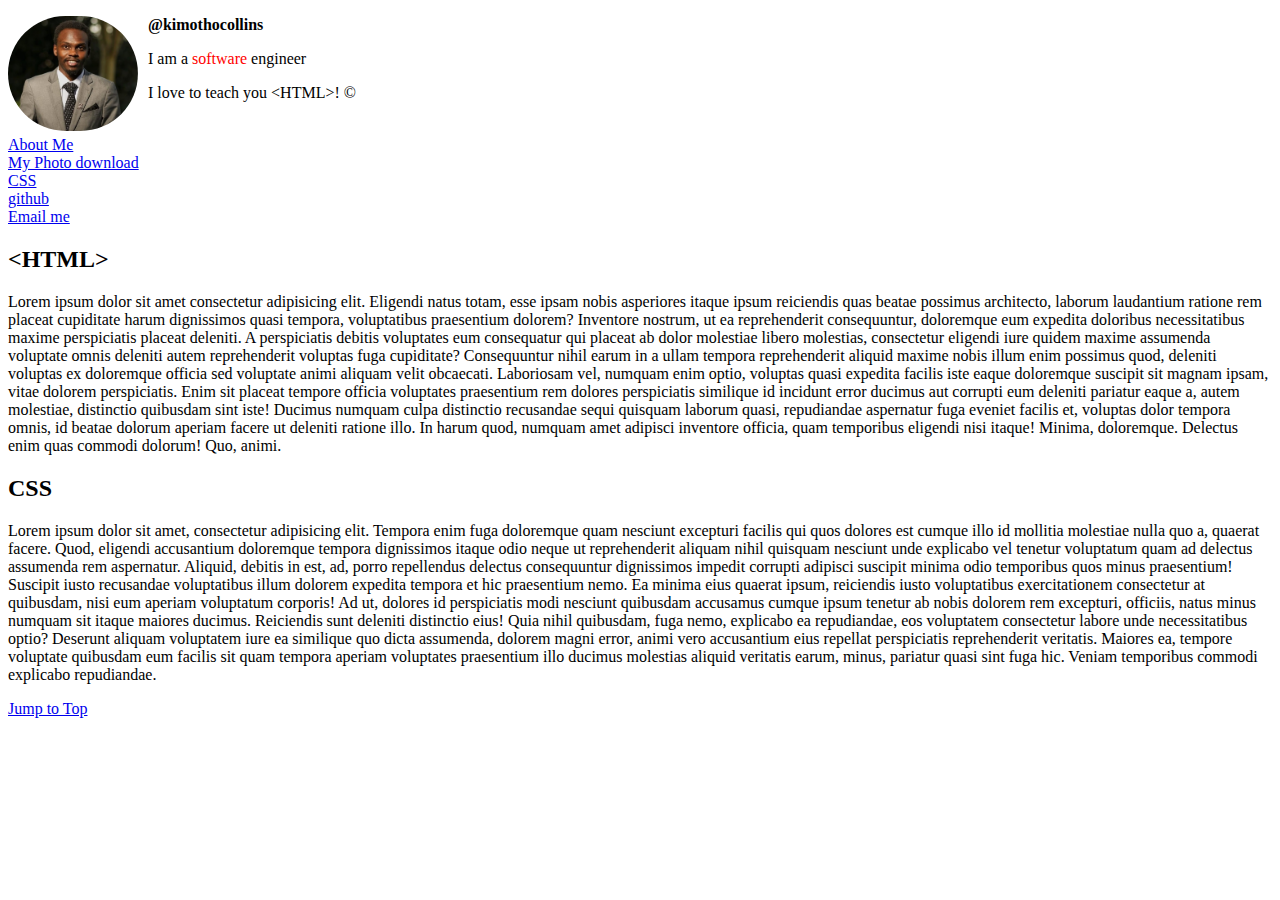
<file: Mosh/index.html>
<!DOCTYPE html>
<html>
  <head>
    <meta charset="UTF-8" />
    <meta name="viewport" content="width=device-width, initial-scale=1.0" />
    <meta name="keywords" content="software, engineering, html, CSS" />
    <meta
      name="description"
      content="A lesson on HTML basics(necessary for SEO)..."
    />
    <title>My first webpage</title>
    <style>
      img {
        width: 130px;
        border-radius: 65px;
        float: left;
        margin-right: 10px;
      }

      .username {
        font-weight: bold;
      }
      em {
        color: red;
        font-style: normal;
      }
    </style>
  </head>
  <body>
    <img src="images/profile.jpg" />
    <p class="username">@kimothocollins</p>
    <p>I am a <em>software</em> engineer</p>
    <p>I love to teach you &lt;HTML&gt;! &copy;</p>
    <br />
    <a href="about.html" target="_blank">About Me</a><br />
    <a href="images/profile.jpg" download>My Photo download</a><br />
    <a href="#css-section">CSS</a><br />
    <a href="https://github.com/collins-kimotho" target="_blank">github</a
    ><br />
    <a href="mailto:collinskimotho@gmail.com">Email me</a>
    <h2>&lt;HTML&gt;</h2>
    <p>
      Lorem ipsum dolor sit amet consectetur adipisicing elit. Eligendi natus
      totam, esse ipsam nobis asperiores itaque ipsum reiciendis quas beatae
      possimus architecto, laborum laudantium ratione rem placeat cupiditate
      harum dignissimos quasi tempora, voluptatibus praesentium dolorem?
      Inventore nostrum, ut ea reprehenderit consequuntur, doloremque eum
      expedita doloribus necessitatibus maxime perspiciatis placeat deleniti. A
      perspiciatis debitis voluptates eum consequatur qui placeat ab dolor
      molestiae libero molestias, consectetur eligendi iure quidem maxime
      assumenda voluptate omnis deleniti autem reprehenderit voluptas fuga
      cupiditate? Consequuntur nihil earum in a ullam tempora reprehenderit
      aliquid maxime nobis illum enim possimus quod, deleniti voluptas ex
      doloremque officia sed voluptate animi aliquam velit obcaecati. Laboriosam
      vel, numquam enim optio, voluptas quasi expedita facilis iste eaque
      doloremque suscipit sit magnam ipsam, vitae dolorem perspiciatis. Enim sit
      placeat tempore officia voluptates praesentium rem dolores perspiciatis
      similique id incidunt error ducimus aut corrupti eum deleniti pariatur
      eaque a, autem molestiae, distinctio quibusdam sint iste! Ducimus numquam
      culpa distinctio recusandae sequi quisquam laborum quasi, repudiandae
      aspernatur fuga eveniet facilis et, voluptas dolor tempora omnis, id
      beatae dolorum aperiam facere ut deleniti ratione illo. In harum quod,
      numquam amet adipisci inventore officia, quam temporibus eligendi nisi
      itaque! Minima, doloremque. Delectus enim quas commodi dolorum! Quo,
      animi.
    </p>
    <h2 id="css-section">CSS</h2>
    <p>
      Lorem ipsum dolor sit amet, consectetur adipisicing elit. Tempora enim
      fuga doloremque quam nesciunt excepturi facilis qui quos dolores est
      cumque illo id mollitia molestiae nulla quo a, quaerat facere. Quod,
      eligendi accusantium doloremque tempora dignissimos itaque odio neque ut
      reprehenderit aliquam nihil quisquam nesciunt unde explicabo vel tenetur
      voluptatum quam ad delectus assumenda rem aspernatur. Aliquid, debitis in
      est, ad, porro repellendus delectus consequuntur dignissimos impedit
      corrupti adipisci suscipit minima odio temporibus quos minus praesentium!
      Suscipit iusto recusandae voluptatibus illum dolorem expedita tempora et
      hic praesentium nemo. Ea minima eius quaerat ipsum, reiciendis iusto
      voluptatibus exercitationem consectetur at quibusdam, nisi eum aperiam
      voluptatum corporis! Ad ut, dolores id perspiciatis modi nesciunt
      quibusdam accusamus cumque ipsum tenetur ab nobis dolorem rem excepturi,
      officiis, natus minus numquam sit itaque maiores ducimus. Reiciendis sunt
      deleniti distinctio eius! Quia nihil quibusdam, fuga nemo, explicabo ea
      repudiandae, eos voluptatem consectetur labore unde necessitatibus optio?
      Deserunt aliquam voluptatem iure ea similique quo dicta assumenda, dolorem
      magni error, animi vero accusantium eius repellat perspiciatis
      reprehenderit veritatis. Maiores ea, tempore voluptate quibusdam eum
      facilis sit quam tempora aperiam voluptates praesentium illo ducimus
      molestias aliquid veritatis earum, minus, pariatur quasi sint fuga hic.
      Veniam temporibus commodi explicabo repudiandae.
    </p>
    <a href="#">Jump to Top</a>
  </body>
</html>
</file>
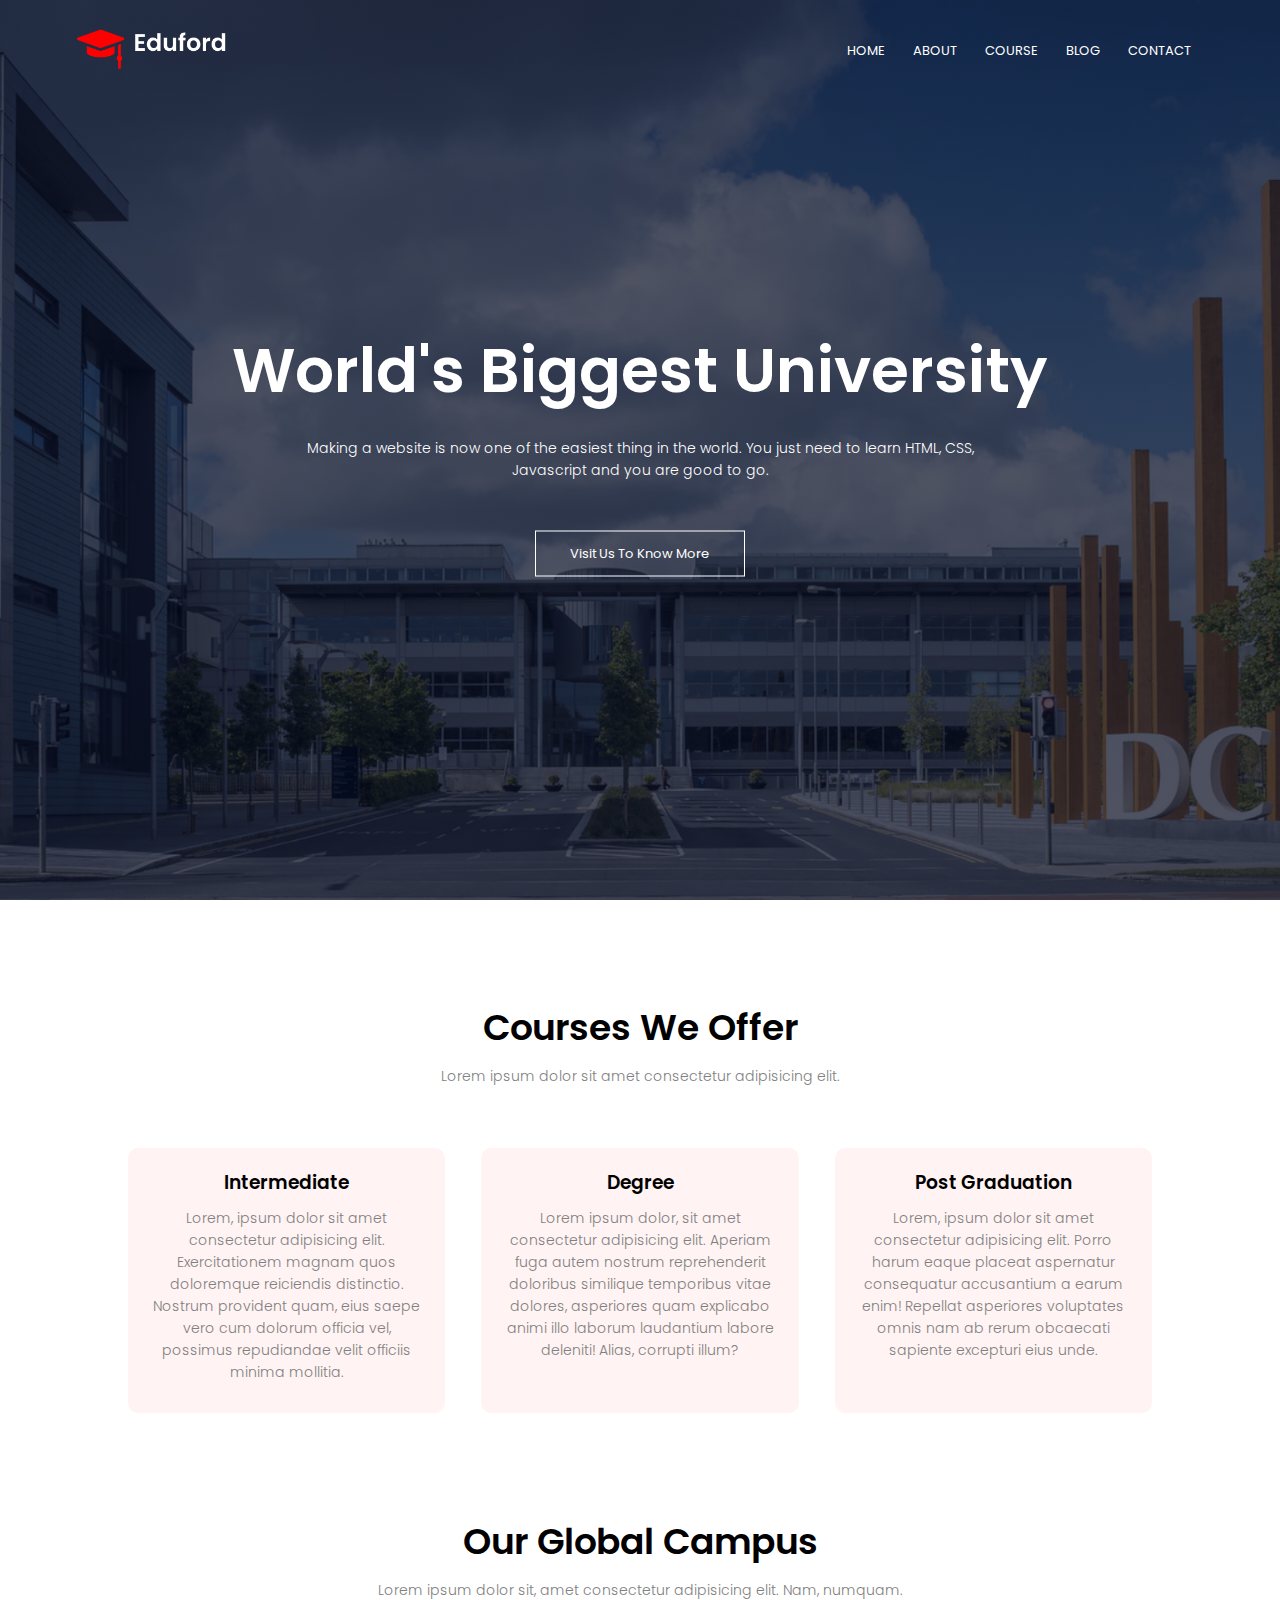
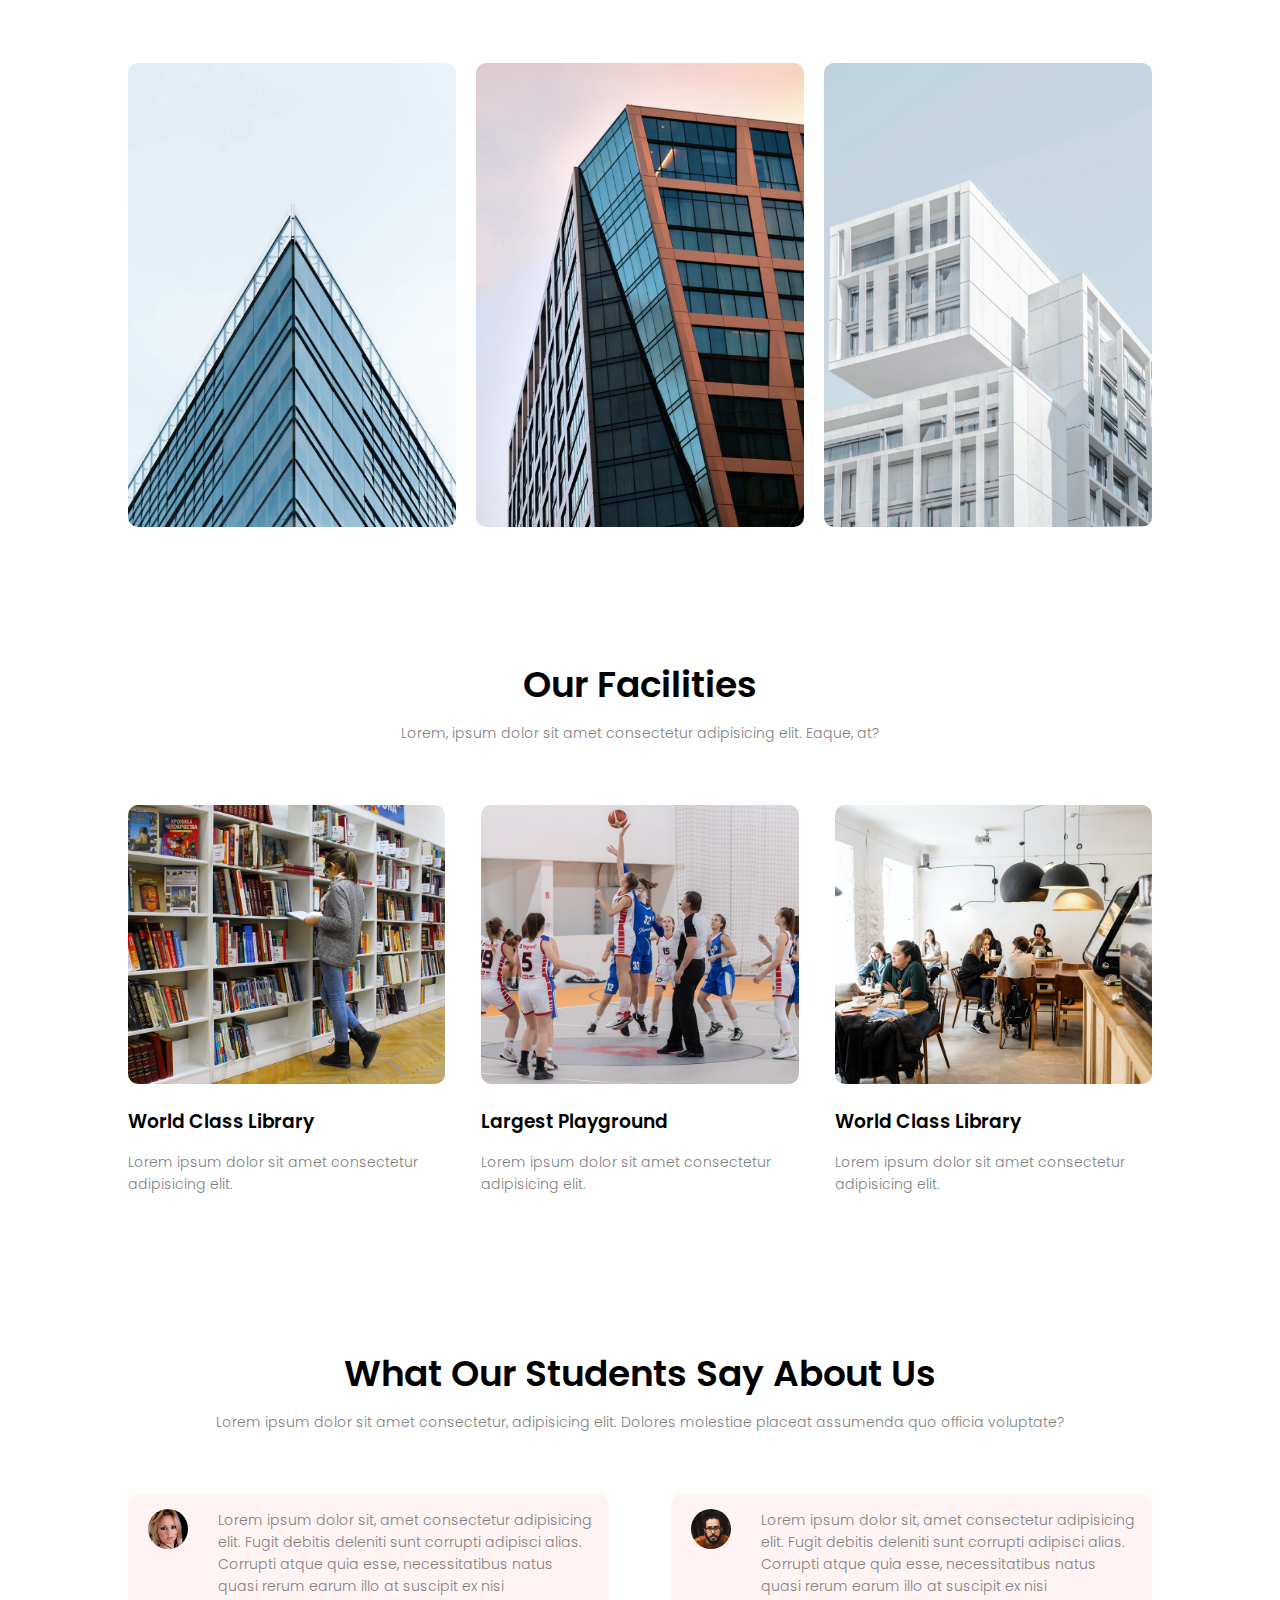
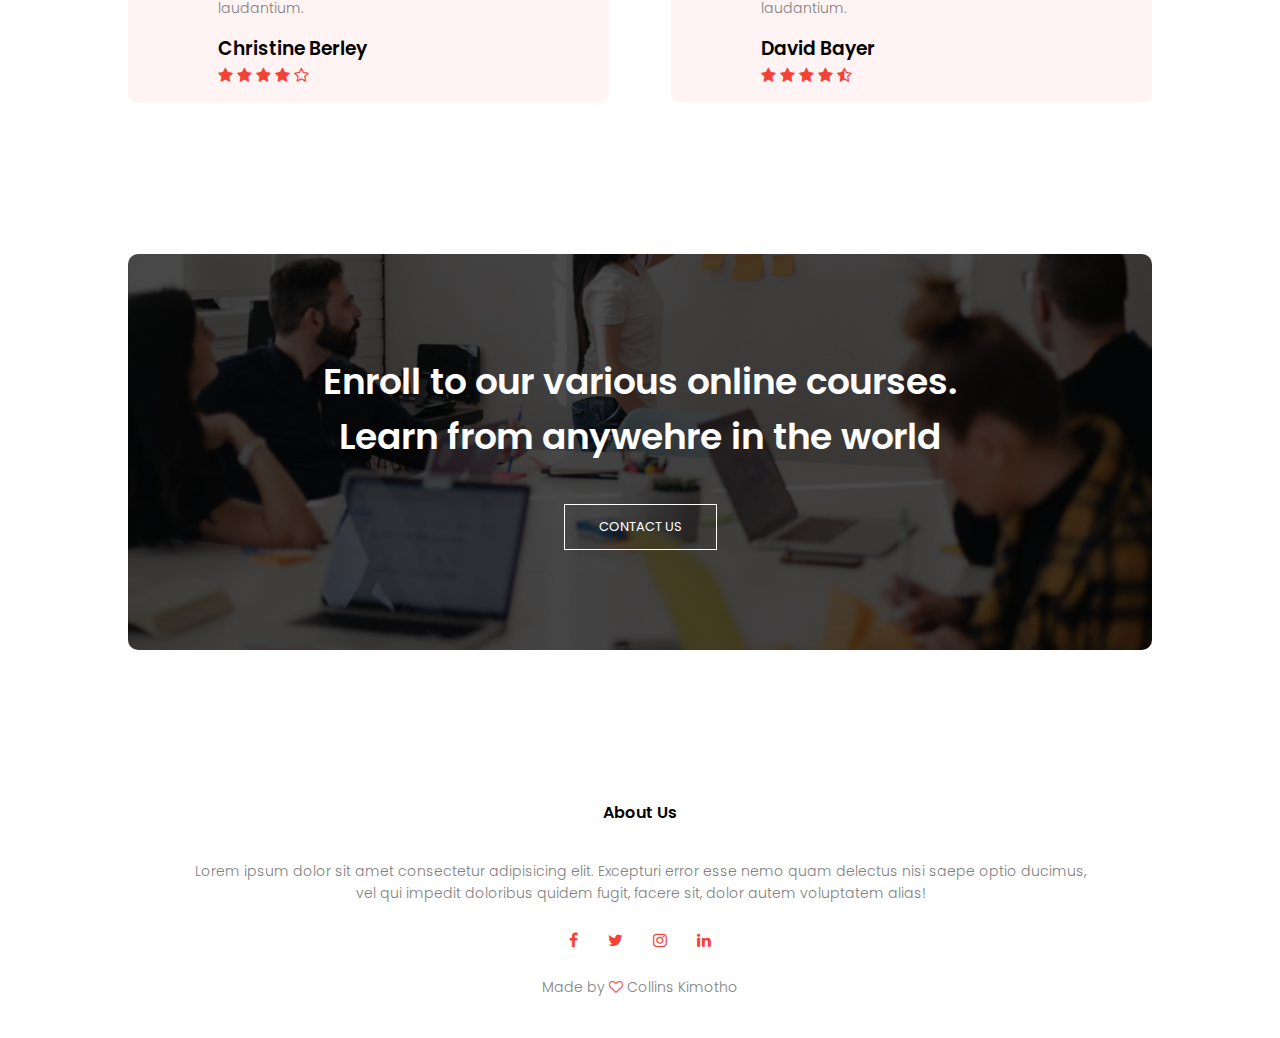
<file: School website/index.html>
<!DOCTYPE html>
<html lang="en">
  <head>
    <meta charset="UTF-8" />
    <meta name="viewport" content="width=device-width, initial-scale=1.0" />
    <title>University Website Design</title>
    <link rel="stylesheet" href="style.css" />
    <link rel="preconnect" href="https://fonts.googleapis.com" />
    <link rel="preconnect" href="https://fonts.gstatic.com" crossorigin />
    <link
      href="https://fonts.googleapis.com/css2?family=Poppins:wght@100;200;300;400;600;700&display=swap"
      rel="stylesheet"
    />
    <link
      rel="stylesheet"
      href="https://stackpath.bootstrapcdn.com/font-awesome/4.7.0/css/font-awesome.min.css"
    />
  </head>

  <body>
    <section class="header">
      <nav>
        <a href="index.html"><img src="eduford_img/logo.png" /></a>
        <div class="nav-links" id="navLinks">
          <i class="fa fa-times" onclick="hidemenu()"></i>
          <ul>
            <li><a href="index.html">HOME</a></li>
            <li><a href="about.html">ABOUT</a></li>
            <li><a href="course.html">COURSE</a></li>
            <li><a href="blog.html">BLOG</a></li>
            <li><a href="contact.html">CONTACT</a></li>
          </ul>
        </div>
        <i class="fa fa-bars" onclick="showmenu()"></i>
      </nav>

      <div class="text-box">
        <h1>World's Biggest University</h1>
        <p>
          Making a website is now one of the easiest thing in the world. You
          just need to learn HTML, CSS, <br />Javascript and you are good to go.
        </p>
        <a href="" class="hero-btn">Visit Us To Know More</a>
      </div>
    </section>

    <!------------Course------------------->
    <section class="course">
      <h1>Courses We Offer</h1>
      <p>Lorem ipsum dolor sit amet consectetur adipisicing elit.</p>

      <div class="row">
        <div class="course-col">
          <h3>Intermediate</h3>
          <p>
            Lorem, ipsum dolor sit amet consectetur adipisicing elit.
            Exercitationem magnam quos doloremque reiciendis distinctio. Nostrum
            provident quam, eius saepe vero cum dolorum officia vel, possimus
            repudiandae velit officiis minima mollitia.
          </p>
        </div>
        <div class="course-col">
          <h3>Degree</h3>
          <p>
            Lorem ipsum dolor, sit amet consectetur adipisicing elit. Aperiam
            fuga autem nostrum reprehenderit doloribus similique temporibus
            vitae dolores, asperiores quam explicabo animi illo laborum
            laudantium labore deleniti! Alias, corrupti illum?
          </p>
        </div>
        <div class="course-col">
          <h3>Post Graduation</h3>
          <p>
            Lorem, ipsum dolor sit amet consectetur adipisicing elit. Porro
            harum eaque placeat aspernatur consequatur accusantium a earum enim!
            Repellat asperiores voluptates omnis nam ab rerum obcaecati sapiente
            excepturi eius unde.
          </p>
        </div>
      </div>
    </section>

    <!--------------Campus---------------------->
    <section class="campus">
      <h1>Our Global Campus</h1>
      <p>
        Lorem ipsum dolor sit, amet consectetur adipisicing elit. Nam, numquam.
      </p>

      <div class="row">
        <div class="campus-col">
          <img src="eduford_img/london.png" />
          <div class="layer">
            <h3>LONDON</h3>
          </div>
        </div>

        <div class="campus-col">
          <img src="eduford_img/newyork.png" />
          <div class="layer">
            <h3>NEW YORK</h3>
          </div>
        </div>

        <div class="campus-col">
          <img src="eduford_img/washington.png" />
          <div class="layer">
            <h3>WASHINGTON</h3>
          </div>
        </div>
      </div>

      <!------Facilities------------------------->
    </section>

    <section class="facilities">
      <h1>Our Facilities</h1>
      <p>
        Lorem, ipsum dolor sit amet consectetur adipisicing elit. Eaque, at?
      </p>

      <div class="row">
        <div class="facilities-col">
          <img src="eduford_img/library.png" />
          <h3>World Class Library</h3>
          <p>Lorem ipsum dolor sit amet consectetur adipisicing elit.</p>
        </div>
        <div class="facilities-col">
          <img src="eduford_img/basketball.png" />
          <h3>Largest Playground</h3>
          <p>Lorem ipsum dolor sit amet consectetur adipisicing elit.</p>
        </div>
        <div class="facilities-col">
          <img src="eduford_img/cafeteria.png" />
          <h3>World Class Library</h3>
          <p>Lorem ipsum dolor sit amet consectetur adipisicing elit.</p>
        </div>
      </div>
    </section>

    <!-------Testimonials------------------------------->
    <section class="testimonials">
      <h1>What Our Students Say About Us</h1>
      <p>
        Lorem ipsum dolor sit amet consectetur, adipisicing elit. Dolores
        molestiae placeat assumenda quo officia voluptate?
      </p>

      <div class="row">
        <div class="testimonial-col">
          <img src="eduford_img/user1.jpg" alt="" />
          <div>
            <p>
              Lorem ipsum dolor sit, amet consectetur adipisicing elit. Fugit
              debitis deleniti sunt corrupti adipisci alias. Corrupti atque quia
              esse, necessitatibus natus quasi rerum earum illo at suscipit ex
              nisi laudantium.
            </p>
            <h3>Christine Berley</h3>
            <i class="fa fa-star"></i>
            <i class="fa fa-star"></i>
            <i class="fa fa-star"></i>
            <i class="fa fa-star"></i>
            <i class="fa fa-star-o"></i>
          </div>
        </div>
        <div class="testimonial-col">
          <img src="eduford_img/user2.jpg" alt="" />
          <div>
            <p>
              Lorem ipsum dolor sit, amet consectetur adipisicing elit. Fugit
              debitis deleniti sunt corrupti adipisci alias. Corrupti atque quia
              esse, necessitatibus natus quasi rerum earum illo at suscipit ex
              nisi laudantium.
            </p>
            <h3>David Bayer</h3>
            <i class="fa fa-star"></i>
            <i class="fa fa-star"></i>
            <i class="fa fa-star"></i>
            <i class="fa fa-star"></i>
            <i class="fa fa-star-half-o"></i>
          </div>
        </div>
      </div>
    </section>

    <!------Call To Action------->
    <section class="cta">
      <h1>
        Enroll to our various online courses. <br />Learn from anywehre in the
        world
      </h1>
      <a href="" class="hero-btn">CONTACT US</a>
    </section>

    <!--------Footer----------------->
    <section class="footer">
      <h4>About Us</h4>
      <p>
        Lorem ipsum dolor sit amet consectetur adipisicing elit. Excepturi error
        esse nemo quam delectus nisi saepe optio ducimus, <br />vel qui impedit
        doloribus quidem fugit, facere sit, dolor autem voluptatem alias!
      </p>
      <div class="icons">
        <i class="fa fa-facebook"></i>
        <i class="fa fa-twitter"></i>
        <i class="fa fa-instagram"></i>
        <i class="fa fa-linkedin"></i>
      </div>
      <p>Made by <i class="fa fa-heart-o"></i> Collins Kimotho</p>
    </section>

    <!---------JavaScript for Toggle Menu---->
    <script>
      var navLinks = document.getElementById("navLinks");
      function showmenu() {
        navLinks.style.right = "0";
      }
      function hidemenu() {
        navLinks.style.right = "-200px";
      }
    </script>
  </body>
</html>
</file>
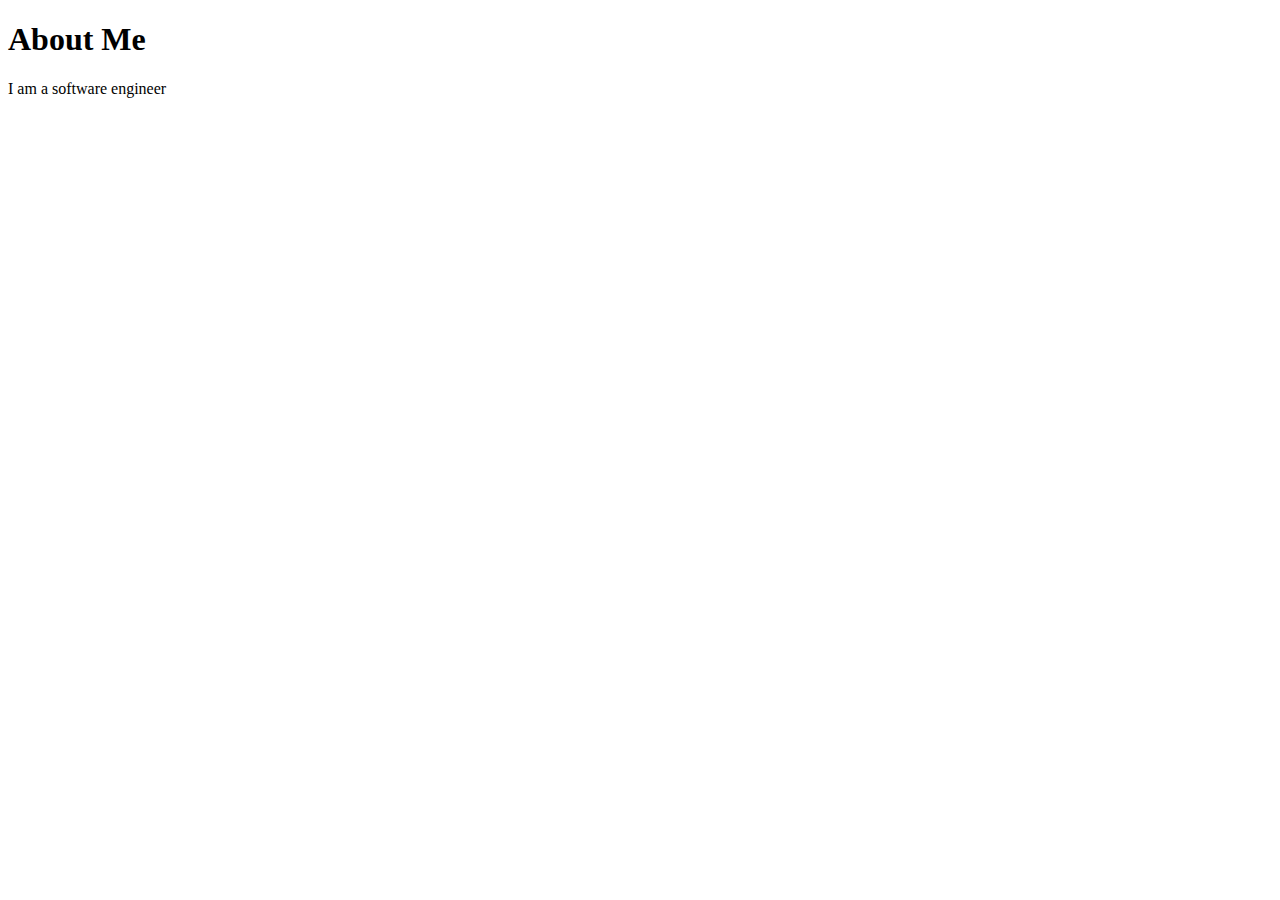
<file: Mosh/about.html>
<!DOCTYPE html>
<html lang="en">
  <head>
    <meta charset="UTF-8" />
    <meta name="viewport" content="width=device-width, initial-scale=1.0" />
    <title>Document</title>
  </head>
  <h1>About Me</h1>
  <p>I am a software engineer</p>
  <body></body>
</html>
</file>
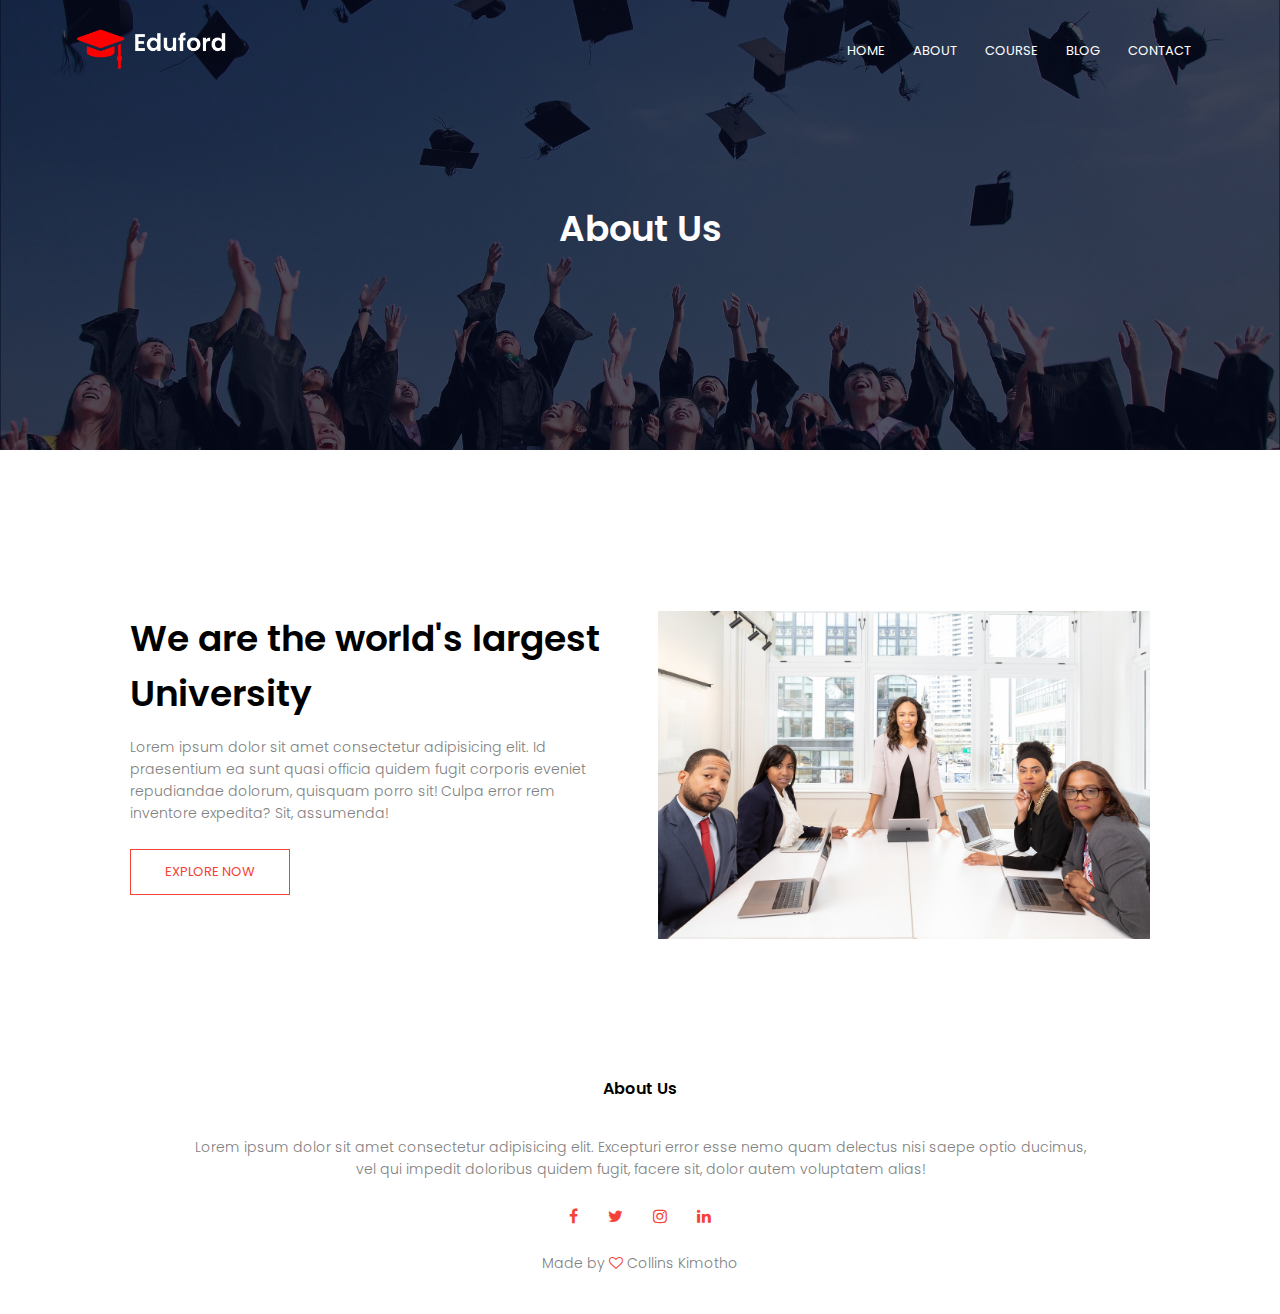
<file: School website/about.html>
<!DOCTYPE html>
<html lang="en">
  <head>
    <meta charset="UTF-8" />
    <meta name="viewport" content="width=device-width, initial-scale=1.0" />
    <title>University Website Design</title>
    <link rel="stylesheet" href="style.css" />
    <link rel="preconnect" href="https://fonts.googleapis.com" />
    <link rel="preconnect" href="https://fonts.gstatic.com" crossorigin />
    <link
      href="https://fonts.googleapis.com/css2?family=Poppins:wght@100;200;300;400;600;700&display=swap"
      rel="stylesheet"
    />
    <link
      rel="stylesheet"
      href="https://stackpath.bootstrapcdn.com/font-awesome/4.7.0/css/font-awesome.min.css"
    />
  </head>

  <body>
    <section class="sub-header">
      <nav>
        <a href="index.html"><img src="eduford_img/logo.png" /></a>
        <div class="nav-links" id="navLinks">
          <i class="fa fa-times" onclick="hidemenu()"></i>
          <ul>
            <li><a href="index.html">HOME</a></li>
            <li><a href="about.html">ABOUT</a></li>
            <li><a href="course.html">COURSE</a></li>
            <li><a href="blog.html">BLOG</a></li>
            <li><a href="contact.html">CONTACT</a></li>
          </ul>
        </div>
        <i class="fa fa-bars" onclick="showmenu()"></i>
      </nav>
      <h1>About Us</h1>
    </section>
    <!------------About Us content--------------->
    <section class="about-us">
      <div class="row">
        <div class="about-col">
          <h1>We are the world's largest University</h1>
          <p>
            Lorem ipsum dolor sit amet consectetur adipisicing elit. Id
            praesentium ea sunt quasi officia quidem fugit corporis eveniet
            repudiandae dolorum, quisquam porro sit! Culpa error rem inventore
            expedita? Sit, assumenda!
          </p>
          <a href="" class="hero-btn red-btn">EXPLORE NOW</a>
        </div>
        <div class="about-col">
          <img src="eduford_img/about.jpg" />
        </div>
      </div>
    </section>
    <!---------------------Foooter--------------------------------->
    <section class="footer">
      <h4>About Us</h4>
      <p>
        Lorem ipsum dolor sit amet consectetur adipisicing elit. Excepturi error
        esse nemo quam delectus nisi saepe optio ducimus, <br />vel qui impedit
        doloribus quidem fugit, facere sit, dolor autem voluptatem alias!
      </p>
      <div class="icons">
        <i class="fa fa-facebook"></i>
        <i class="fa fa-twitter"></i>
        <i class="fa fa-instagram"></i>
        <i class="fa fa-linkedin"></i>
      </div>
      <p>Made by <i class="fa fa-heart-o"></i> Collins Kimotho</p>
    </section>

    <!---------JavaScript for Toggle Menu---->
    <script>
      var navLinks = document.getElementById("navLinks");
      function showmenu() {
        navLinks.style.right = "0";
      }
      function hidemenu() {
        navLinks.style.right = "-200px";
      }
    </script>
  </body>
</html>
</file>
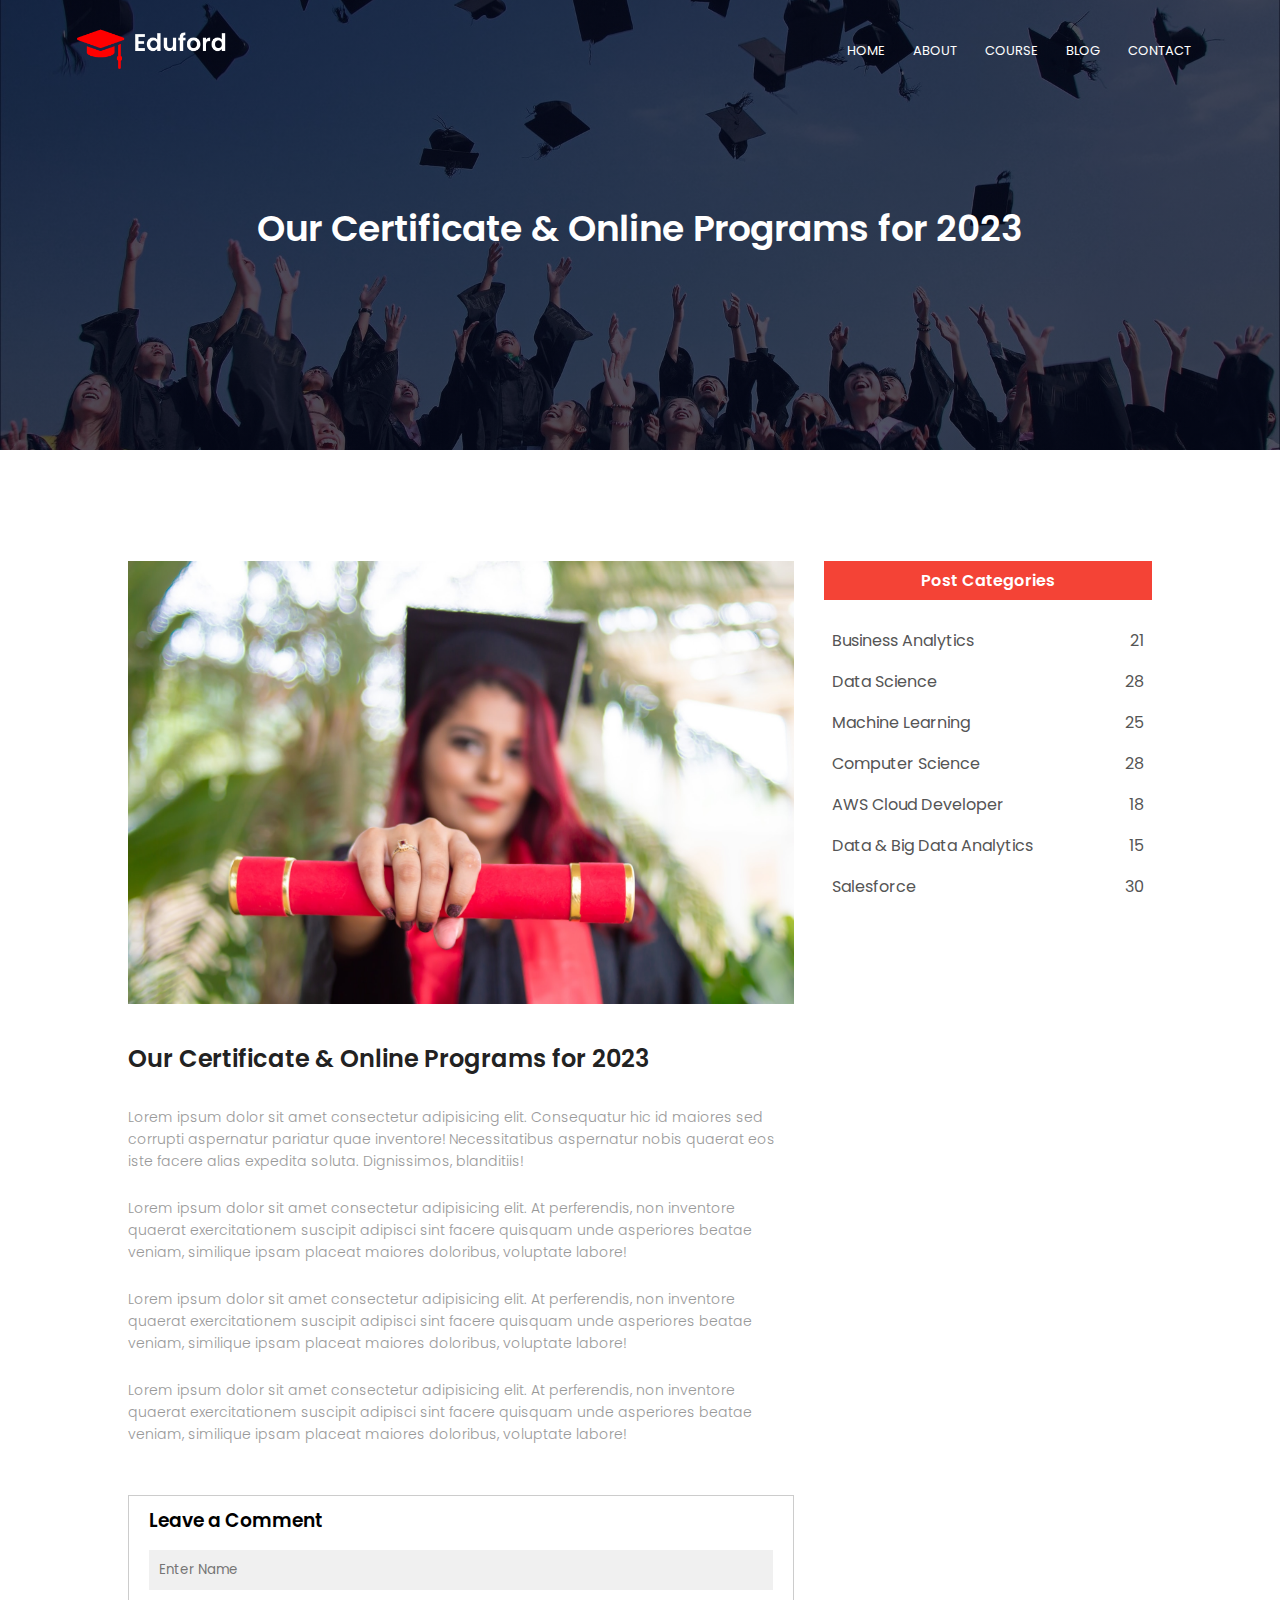
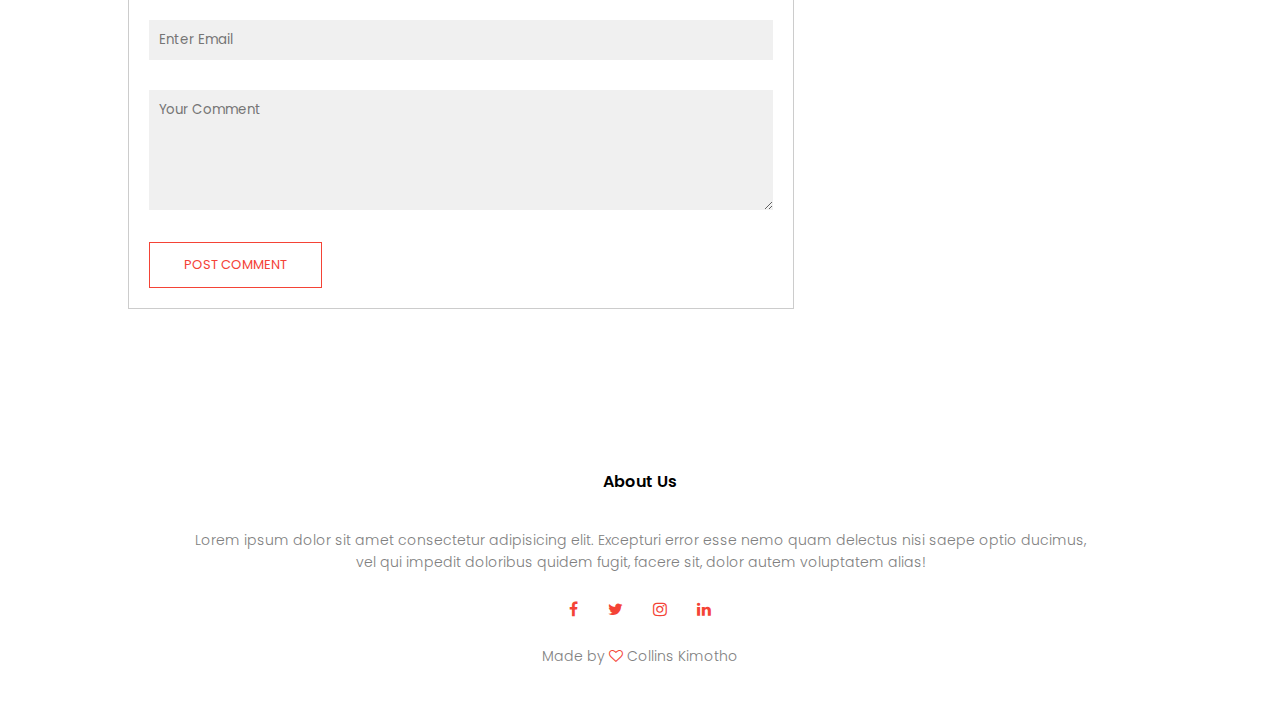
<file: School website/blog.html>
<!DOCTYPE html>
<html lang="en">
  <head>
    <meta charset="UTF-8" />
    <meta name="viewport" content="width=device-width, initial-scale=1.0" />
    <title>University Website Design</title>
    <link rel="stylesheet" href="style.css" />
    <link rel="preconnect" href="https://fonts.googleapis.com" />
    <link rel="preconnect" href="https://fonts.gstatic.com" crossorigin />
    <link
      href="https://fonts.googleapis.com/css2?family=Poppins:wght@100;200;300;400;600;700&display=swap"
      rel="stylesheet"
    />
    <link
      rel="stylesheet"
      href="https://stackpath.bootstrapcdn.com/font-awesome/4.7.0/css/font-awesome.min.css"
    />
  </head>

  <body>
    <section class="sub-header">
      <nav>
        <a href="index.html"><img src="eduford_img/logo.png" /></a>
        <div class="nav-links" id="navLinks">
          <i class="fa fa-times" onclick="hidemenu()"></i>
          <ul>
            <li><a href="index.html">HOME</a></li>
            <li><a href="about.html">ABOUT</a></li>
            <li><a href="course.html">COURSE</a></li>
            <li><a href="blog.html">BLOG</a></li>
            <li><a href="contact.html">CONTACT</a></li>
          </ul>
        </div>
        <i class="fa fa-bars" onclick="showmenu()"></i>
      </nav>
      <h1>Our Certificate & Online Programs for 2023</h1>
    </section>
    <!-------------------Blog page content----------------->
    <section class="blog-content">
      <div class="row">
        <div class="blog-left">
          <img src="eduford_img/certificate.jpg" />
          <h2>Our Certificate & Online Programs for 2023</h2>
          <p>
            Lorem ipsum dolor sit amet consectetur adipisicing elit. Consequatur
            hic id maiores sed corrupti aspernatur pariatur quae inventore!
            Necessitatibus aspernatur nobis quaerat eos iste facere alias
            expedita soluta. Dignissimos, blanditiis!
          </p>
          <br />
          <p>
            Lorem ipsum dolor sit amet consectetur adipisicing elit. At
            perferendis, non inventore quaerat exercitationem suscipit adipisci
            sint facere quisquam unde asperiores beatae veniam, similique ipsam
            placeat maiores doloribus, voluptate labore!
          </p>
          <br />
          <p>
            Lorem ipsum dolor sit amet consectetur adipisicing elit. At
            perferendis, non inventore quaerat exercitationem suscipit adipisci
            sint facere quisquam unde asperiores beatae veniam, similique ipsam
            placeat maiores doloribus, voluptate labore!
          </p>
          <br />
          <p>
            Lorem ipsum dolor sit amet consectetur adipisicing elit. At
            perferendis, non inventore quaerat exercitationem suscipit adipisci
            sint facere quisquam unde asperiores beatae veniam, similique ipsam
            placeat maiores doloribus, voluptate labore!
          </p>

          <div class="comment-box">
            <h3>Leave a Comment</h3>
            <form class="comment-form">
              <input type="text" placeholder="Enter Name" />
              <input type="text" placeholder="Enter Email" />
              <textarea rows="5" placeholder="Your Comment"></textarea>
              <button type="submit" class="hero-btn red-btn">
                POST COMMENT
              </button>
            </form>
          </div>
        </div>
        <div class="blog-right">
          <h3>Post Categories</h3>
          <div>
            <span>Business Analytics</span>
            <span>21</span>
          </div>
          <div>
            <span>Data Science</span>
            <span>28</span>
          </div>
          <div>
            <span>Machine Learning</span>
            <span>25</span>
          </div>
          <div>
            <span>Computer Science</span>
            <span>28</span>
          </div>
          <div>
            <span>AWS Cloud Developer</span>
            <span>18</span>
          </div>
          <div>
            <span>Data & Big Data Analytics</span>
            <span>15</span>
          </div>
          <div>
            <span>Salesforce</span>
            <span>30</span>
          </div>
        </div>
      </div>
    </section>
    <!-------------Footer---------------------------------->
    <section class="footer">
      <h4>About Us</h4>
      <p>
        Lorem ipsum dolor sit amet consectetur adipisicing elit. Excepturi error
        esse nemo quam delectus nisi saepe optio ducimus, <br />vel qui impedit
        doloribus quidem fugit, facere sit, dolor autem voluptatem alias!
      </p>
      <div class="icons">
        <i class="fa fa-facebook"></i>
        <i class="fa fa-twitter"></i>
        <i class="fa fa-instagram"></i>
        <i class="fa fa-linkedin"></i>
      </div>
      <p>Made by <i class="fa fa-heart-o"></i> Collins Kimotho</p>
    </section>

    <!---------JavaScript for Toggle Menu---->
    <script>
      var navLinks = document.getElementById("navLinks");
      function showmenu() {
        navLinks.style.right = "0";
      }
      function hidemenu() {
        navLinks.style.right = "-200px";
      }
    </script>
  </body>
</html>
</file>
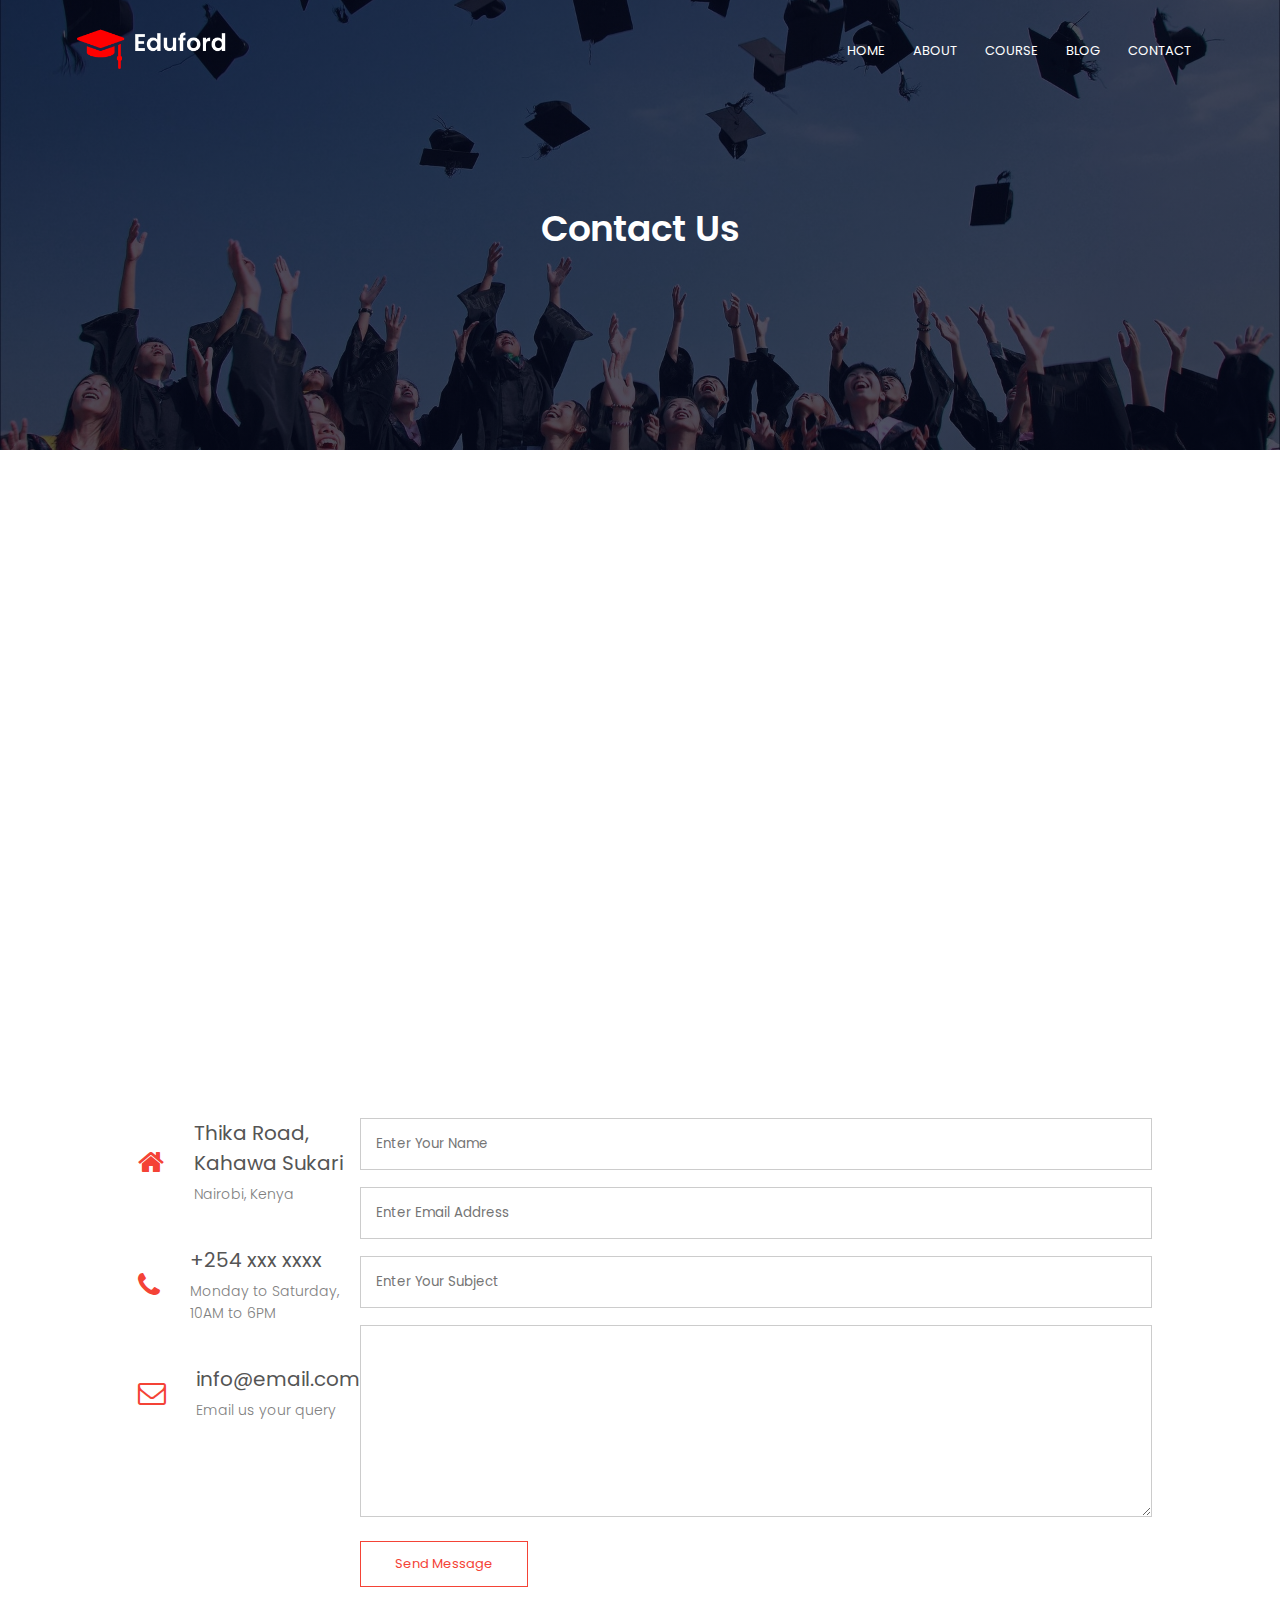
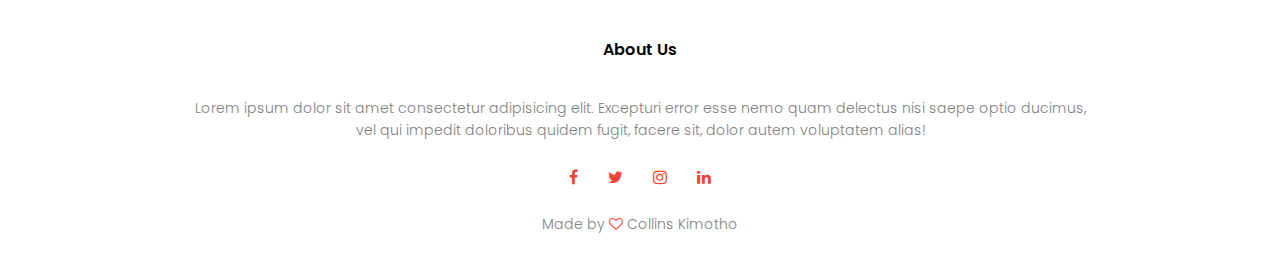
<file: School website/contact.html>
<!DOCTYPE html>
<html lang="en">
  <head>
    <meta charset="UTF-8" />
    <meta name="viewport" content="width=device-width, initial-scale=1.0" />
    <title>University Website Design</title>
    <link rel="stylesheet" href="style.css" />
    <link rel="preconnect" href="https://fonts.googleapis.com" />
    <link rel="preconnect" href="https://fonts.gstatic.com" crossorigin />
    <link
      href="https://fonts.googleapis.com/css2?family=Poppins:wght@100;200;300;400;600;700&display=swap"
      rel="stylesheet"
    />
    <link
      rel="stylesheet"
      href="https://stackpath.bootstrapcdn.com/font-awesome/4.7.0/css/font-awesome.min.css"
    />
  </head>

  <body>
    <section class="sub-header">
      <nav>
        <a href="index.html"><img src="eduford_img/logo.png" /></a>
        <div class="nav-links" id="navLinks">
          <i class="fa fa-times" onclick="hidemenu()"></i>
          <ul>
            <li><a href="index.html">HOME</a></li>
            <li><a href="about.html">ABOUT</a></li>
            <li><a href="course.html">COURSE</a></li>
            <li><a href="blog.html">BLOG</a></li>
            <li><a href="contact.html">CONTACT</a></li>
          </ul>
        </div>
        <i class="fa fa-bars" onclick="showmenu()"></i>
      </nav>
      <h1>Contact Us</h1>
    </section>
    <!------------Contact us--------------->
    <section class="location">
      <iframe src="https://www.google.com/maps/embed?pb=!1m18!1m12!1m3!1d63823.47637691669!2d36.88346122592866!3d-1.1834379941228532!2m3!1f0!2f0!3f0!3m2!1i1024!2i768!4f13.1!3m3!1m2!1s0x182f3f09067bad99%3A0xf16d95cc142da70a!2sKenyatta%20University%2C%20Nairobi!5e0!3m2!1sen!2ske!4v1691932531925!5m2!1sen!2ske" width="600" height="450" style="border:0;" allowfullscreen="" loading="lazy" referrerpolicy="no-referrer-when-downgrade"></iframe>

    </section>
    <section class="contact-us">
      <div class="row">
      <div class="contact-col">
        <div>
          <i class="fa fa-home"></i>
          <span>
            <h5>Thika Road, Kahawa Sukari</h5>
            <p>Nairobi, Kenya</p>
          </span>
        </div>
        <div>
          <i class="fa fa-phone"></i>
          <span>
            <h5>+254 xxx xxxx</h5>
            <p>Monday to Saturday, 10AM to 6PM</p>
          </span>
        </div>
        <div>
          <i class="fa fa-envelope-o"></i>
          <span>
            <h5>info@email.com</h5>
            <p>Email us your query</p>
          </span>
        </div>
      </div>

      <div class="contact-col">
        <form action="">
          <input type="text" placeholder="Enter Your Name" required>
          <input type="email" placeholder="Enter Email Address" required>
          <input type="text" placeholder="Enter Your Subject" required>
          <textarea rows="8 placeholder="Message" required></textarea>
          <button type="submit" class="hero-btn red-btn">Send Message</button>
        </form>
      </div>
      </div>
  
    </section>
    

<!---------------------Foooter--------------------------------->
    <section class="footer">
      <h4>About Us</h4>
      <p>
        Lorem ipsum dolor sit amet consectetur adipisicing elit. Excepturi error
        esse nemo quam delectus nisi saepe optio ducimus, <br />vel qui impedit
        doloribus quidem fugit, facere sit, dolor autem voluptatem alias!
      </p>
      <div class="icons">
        <i class="fa fa-facebook"></i>
        <i class="fa fa-twitter"></i>
        <i class="fa fa-instagram"></i>
        <i class="fa fa-linkedin"></i>
      </div>
      <p>Made by <i class="fa fa-heart-o"></i> Collins Kimotho</p>
    </section>

    <!---------JavaScript for Toggle Menu---->
    <script>
      var navLinks = document.getElementById("navLinks");
      function showmenu() {
        navLinks.style.right = "0";
      }
      function hidemenu() {
        navLinks.style.right = "-200px";
      }
    </script>
  </body>
</html>
</file>
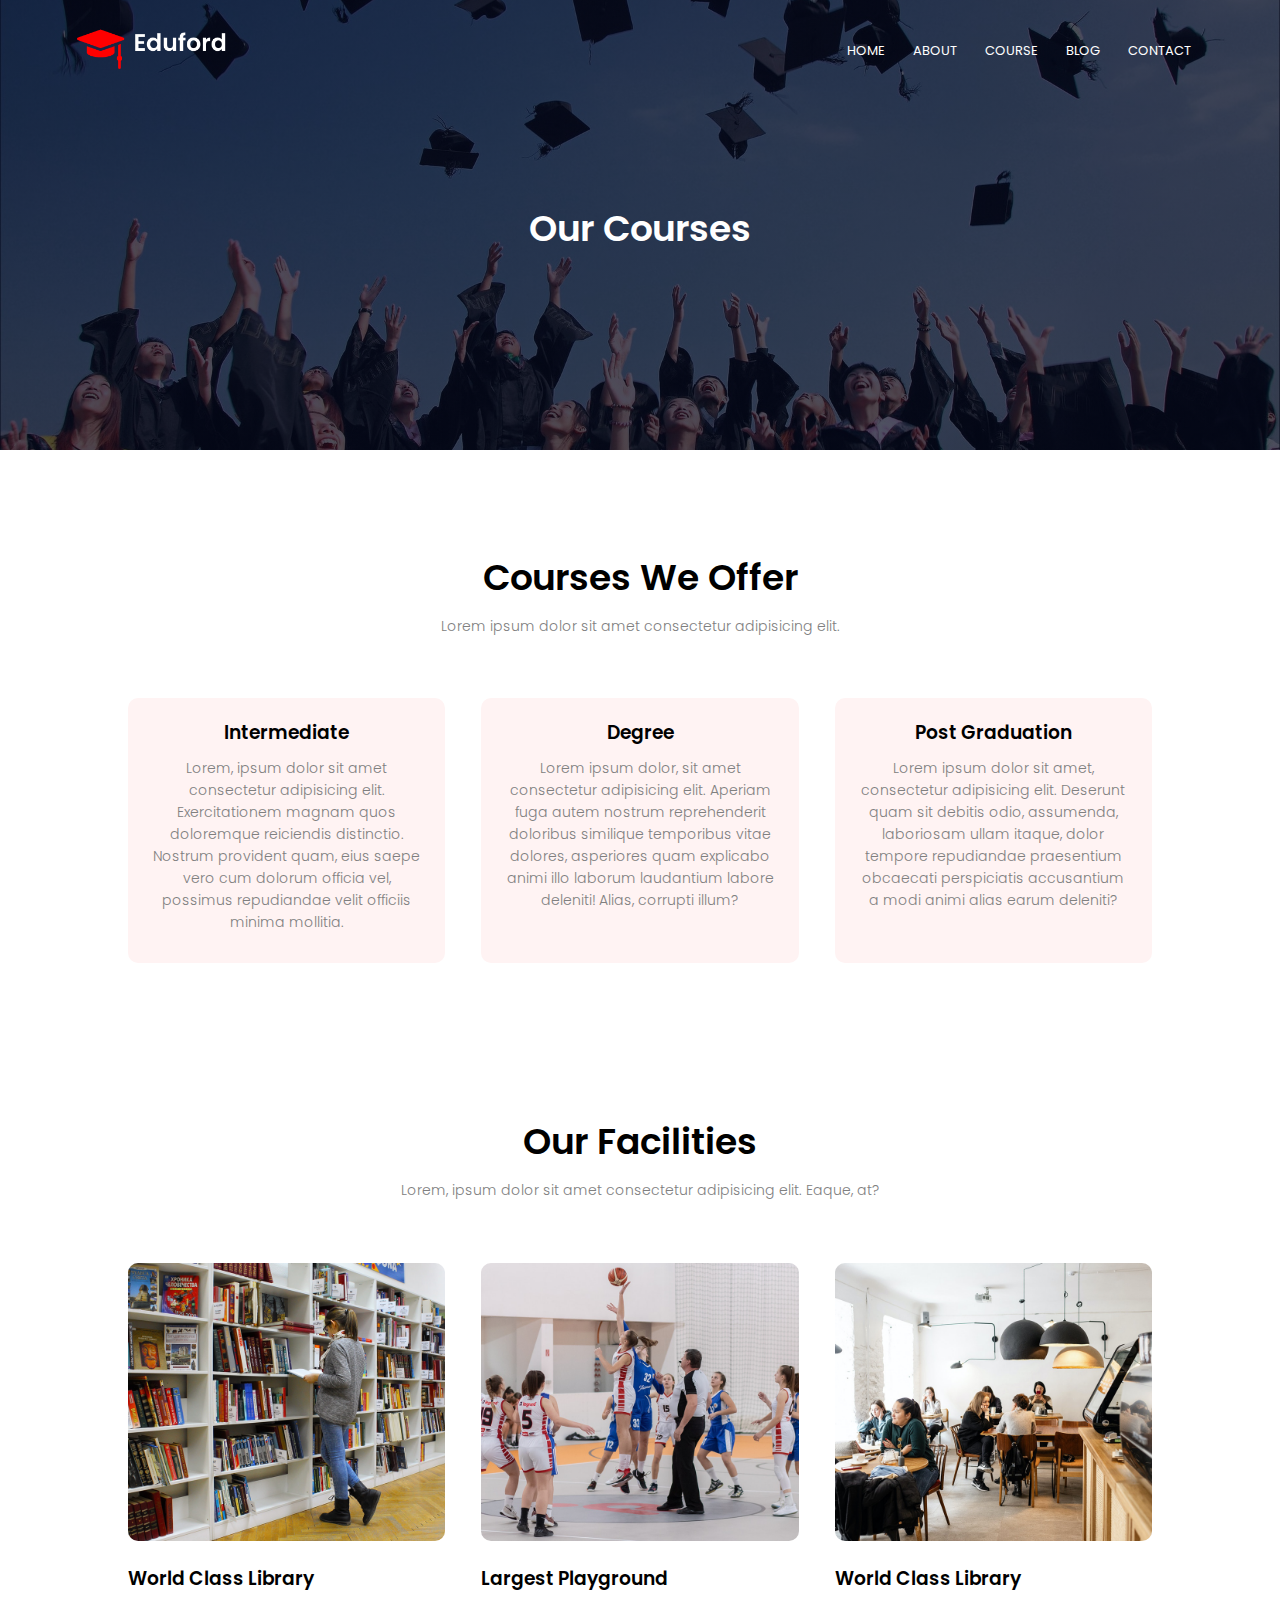
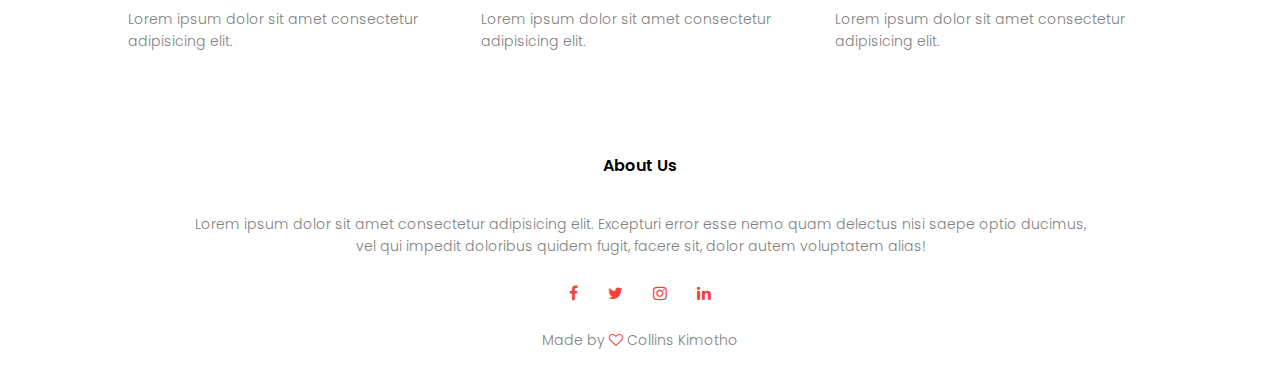
<file: School website/course.html>
<!DOCTYPE html>
<html lang="en">
  <head>
    <meta charset="UTF-8" />
    <meta name="viewport" content="width=device-width, initial-scale=1.0" />
    <title>University Website Design</title>
    <link rel="stylesheet" href="style.css" />
    <link rel="preconnect" href="https://fonts.googleapis.com" />
    <link rel="preconnect" href="https://fonts.gstatic.com" crossorigin />
    <link
      href="https://fonts.googleapis.com/css2?family=Poppins:wght@100;200;300;400;600;700&display=swap"
      rel="stylesheet"
    />
    <link
      rel="stylesheet"
      href="https://stackpath.bootstrapcdn.com/font-awesome/4.7.0/css/font-awesome.min.css"
    />
  </head>

  <body>
    <section class="sub-header">
      <nav>
        <a href="index.html"><img src="eduford_img/logo.png" /></a>
        <div class="nav-links" id="navLinks">
          <i class="fa fa-times" onclick="hidemenu()"></i>
          <ul>
            <li><a href="index.html">HOME</a></li>
            <li><a href="about.html">ABOUT</a></li>
            <li><a href="course.html">COURSE</a></li>
            <li><a href="blog.html">BLOG</a></li>
            <li><a href="contact.html">CONTACT</a></li>
          </ul>
        </div>
        <i class="fa fa-bars" onclick="showmenu()"></i>
      </nav>
      <h1>Our Courses</h1>
    </section>
    <!------------Course--------------->
    <section class="course">
      <h1>Courses We Offer</h1>
      <p>Lorem ipsum dolor sit amet consectetur adipisicing elit.</p>

      <div class="row">
        <div class="course-col">
          <h3>Intermediate</h3>
          <p>
            Lorem, ipsum dolor sit amet consectetur adipisicing elit.
            Exercitationem magnam quos doloremque reiciendis distinctio. Nostrum
            provident quam, eius saepe vero cum dolorum officia vel, possimus
            repudiandae velit officiis minima mollitia.
          </p>
        </div>
        <div class="course-col">
          <h3>Degree</h3>
          <p>
            Lorem ipsum dolor, sit amet consectetur adipisicing elit. Aperiam
            fuga autem nostrum reprehenderit doloribus similique temporibus
            vitae dolores, asperiores quam explicabo animi illo laborum
            laudantium labore deleniti! Alias, corrupti illum?
          </p>
        </div>
        <div class="course-col">
          <h3>Post Graduation</h3>
          <p>
            Lorem ipsum dolor sit amet, consectetur adipisicing elit. Deserunt
            quam sit debitis odio, assumenda, laboriosam ullam itaque, dolor
            tempore repudiandae praesentium obcaecati perspiciatis accusantium a
            modi animi alias earum deleniti?
          </p>
        </div>
      </div>
    </section>

    <!---------Facilities--------------------------------->
     </section>

    <section class="facilities">
      <h1>Our Facilities</h1>
      <p>
        Lorem, ipsum dolor sit amet consectetur adipisicing elit. Eaque, at?
      </p>

      <div class="row">
        <div class="facilities-col">
          <img src="eduford_img/library.png" />
          <h3>World Class Library</h3>
          <p>Lorem ipsum dolor sit amet consectetur adipisicing elit.</p>
        </div>
        <div class="facilities-col">
          <img src="eduford_img/basketball.png" />
          <h3>Largest Playground</h3>
          <p>Lorem ipsum dolor sit amet consectetur adipisicing elit.</p>
        </div>
        <div class="facilities-col">
          <img src="eduford_img/cafeteria.png" />
          <h3>World Class Library</h3>
          <p>Lorem ipsum dolor sit amet consectetur adipisicing elit.</p>
        </div>
      </div>
    </section>

    <!--------Footer--------------------------------->
    <section class="footer">
      <h4>About Us</h4>
      <p>
        Lorem ipsum dolor sit amet consectetur adipisicing elit. Excepturi error
        esse nemo quam delectus nisi saepe optio ducimus, <br />vel qui impedit
        doloribus quidem fugit, facere sit, dolor autem voluptatem alias!
      </p>
      <div class="icons">
        <i class="fa fa-facebook"></i>
        <i class="fa fa-twitter"></i>
        <i class="fa fa-instagram"></i>
        <i class="fa fa-linkedin"></i>
      </div>
      <p>Made by <i class="fa fa-heart-o"></i> Collins Kimotho</p>
    </section>

    <!---------JavaScript for Toggle Menu---->
    <script>
      var navLinks = document.getElementById("navLinks");
      function showmenu() {
        navLinks.style.right = "0";
      }
      function hidemenu() {
        navLinks.style.right = "-200px";
      }
    </script>
  </body>
</html>
</file>
<file: School website/style.css>
* {
    margin: 0;
    padding: 0;
    font-family: 'Poppins', sans-serif;
}
.header{
    min-height: 100vh;
    width: 100%;
    background-image: linear-gradient(rgba(4,9,30,0.7), rgba(4,9,30,0.7)), url(eduford_img/banner.png);
    background-position: center;
    background-size: cover;
    position: relative;
}
nav{
    display: flex;
    padding: 2% 6%;
    justify-content: space-between;
    align-items: center;
}
nav img{
    width: 150px;
}
.nav-links{
    flex: 1;
    text-align: right;
}
.nav-links ul li{
    list-style: none;
    display: inline-block;
    padding: 8px 12px;
    position: relative;
}
.nav-links ul li a{
    color: white;
    text-decoration: none;
    font-size: 13px;
}

/*underline that appears once list is clicked*/
.nav-links ul li::after{
    content: '';
    width: 0%;
    height: 2px;
    background: #f44336;
    display: block;
    margin: auto;
    transition: 0.5s;
}
.nav-links ul li:hover::after{
    width: 100%;
}
.text-box{
    width: 90%;
    color: white;
    position: absolute;
    top: 50%;
    left: 50%;
    transform: translate(-50%,-50%);
    text-align: center;
}
.text-box h1{
    font-size: 62px;
}
.text-box p{
    margin: 10px 0 40px;
    font-size: 14px;
    color: #fff;
}
.hero-btn{
    display: inline-block;
    text-decoration: none;
    color: #fff;
    border: 1px solid #fff;
    padding: 12px 34px;
    font-size: 13px;
    background: transparent;
    position: relative;
    cursor: pointer;
}
.hero-btn:hover{
    border: 1px solid #f44336;
    background: #f44336;
    transition: 1s;
}
nav .fa{
    display: none;

}
/* Edit for smaller screens*/
@media(max-width: 700px){
    .text-box h1 {
            font-size: 20px;
        }
    .nav-links ul li{
        display: block;
    }
    .nav-links{
        position: fixed;
        background: #f44336;
        height: 100vh;
        width: 200px;
        top: 0;
        right: -200px;
        text-align: left;
        z-index: 2;
        transition: 1s;
    }
    nav .fa{
        display: block;
        color: #fff;
        margin: 10px;
        font-size: 22px;
        cursor: pointer;
    }
    .nav-links ul{
        padding: 30px;

    }
}

/*-----course-----*/
.course{
    width: 80%;
    margin: auto;
    text-align: center;
    padding-top: 100px;
}
h1{
    font-size: 36px;
    font-weight: 600;
}
p{
    color: grey;
    font-size: 14px;
    font-weight: 300;
    line-height: 22px;
    padding: 10px;
}
.row{
    margin-top: 5%;
    display: flex;
    justify-content: space-between;
}
.course-col{
    flex-basis: 31%;
    background: #fff3f3;
    border-radius: 10px;
    margin-bottom: 5%;
    padding: 20px 12px;
    box-sizing: border-box;
    transition: 0.5s;
}
h3{
    text-align: center;
    font-weight: 600;
    margin: 10px o;
}
.course-col:hover{
    box-shadow: 0 0 20px 0px rgba(0, 0, 0, 0.2);
}
@media(max-width: 700px){
    .row{
        flex-direction: column;
    }
}

/*-------------campus-------------*/
.campus{
    width: 80%;
    margin: auto;
    text-align: center;
    padding-top: 50px;
}
.campus-col{
    flex-basis: 32%;
    border-radius: 10px;
    margin-bottom: 30px;
    position: relative;
    overflow: hidden;
    cursor: pointer;
}
.campus-col img{
    width: 100%;
    display: block;
}
.layer{
    background: transparent;
    height: 100%;
    width: 100%;
    position: absolute;
    top: 0;
    bottom: 0;
    transition: 0.5S;
}
.layer:hover{
    background: rgba(225, 0, 0, 0.7);
}
.layer h3{
    width: 100%;
    font-weight: 500;
    color: #fff;
    font-size: 26px;
    bottom: 0;
    left: 50%;
    transform: translateX(-50%);
    position: absolute;
    opacity: 0;
    transition: 0.5s;
}   
.layer:hover h3{
    bottom: 49%;
    opacity: 1;
}

/*----------facilities-----------*/
.facilities{
    width: 80%;
    margin: auto;
    text-align: center;
    padding-top: 100px;
}
.facilities-col{
    flex-basis: 31%;
    border-radius: 10px;
    margin-bottom: 5%;
    text-align: left;
}
.facilities-col img{
    width: 100%;
    border-radius: 10px;
}
.facilities-col p{
    padding: 0;
}
.facilities-col h3{
    margin-top: 16px;
    margin-bottom: 15px;
    text-align: left;
}

/*---------Testimonials------------*/
.testimonials{
    width: 80%;
    margin: auto;
    padding-top: 100px;
    text-align: center;
}
.testimonial-col{
    flex-basis: 44%;
    border-radius: 10px;
    margin-bottom: 5%;
    text-align: left;
    background: #fff3f3;
    padding: 15px;
    cursor: pointer;
    display: flex;
}
.testimonial-col img{
    height: 40px;
    margin-left: 5px;
    margin-right: 30px;
    border-radius: 50%;

}
.testimonial-col p{
    padding: 0;
}
.testimonial-col h3{
    margin-top: 15px;
    text-align: left;
}
.testimonial-col .fa{
    color: #f44336;
}
@media(max-width: 700px){
    .testimonial-col img{
        margin-left: 0px;
        margin-right: 15px;
    }
}

/*----------call to action-------------*/
.cta{
    margin: 100px auto;
    width: 80%;
    background-image: linear-gradient(rgba(0,0,0,0.7),rgba(0, 0, 0,0.7)), url(eduford_img/banner2.jpg);
    background-position: center;
    background-size: cover;
    border-radius: 10px;
    text-align: center;
    padding: 100px 0;

}
.cta h1{
    color: #fff;
    margin-bottom: 40px;
    padding: 0;
}
@media(max-width: 700px){
    .cta h1{
        font-size: 24px;
    }
}

/*-------footer-------*/
.footer{
    width: 100%;
    text-align: center;
    padding: 30px 0;
}
.footer h4{
    margin-bottom: 25px;
    margin-top: 20px;
    font-weight: 600;
}
.icons .fa{
    color:#f44336;
    margin: 0 13px;
    cursor: pointer;
    padding: 18px 0;

}
.fa-heart-o{
    color: #f44336;
}

/*-----------------About Us Page--------------------------------*/
.sub-header{
    height:50vh;
    width: 100%;
    background-image: linear-gradient(rgba(4,9,30,0.7), rgba(4,9,30,0.7)), url(eduford_img/background.jpg);
    background-position: center;
    background-size: cover;
    text-align: center;
    color: #fff;
}
.sub-header h1{
    margin-top: 100px;
}

.about-us{
    width: 80%;
    margin: auto;
    padding-top: 80px;
    padding-bottom: 50px;
}

.about-col{
    flex-basis: 48%;
    padding: 30px 2px;
}

.about-col img{
    width: 100%;
}

.about-col h1{
    padding-top: 0;
}

.about-col p{
    padding: 15px 0 25px;
}

.red-btn{
    border: 1px solid #f44336;
    background: transparent;
    color: #f44336;
}
.red-btn:hover{
    color: #fff;
}

/*---------blog content-------------*/
.blog-content{
    width: 80%;
    margin: auto;
    padding: 60px 0;
}

.blog-left{
    flex-basis: 65%;
}
.blog-left img{
    width: 100%;
}
.blog-left h2{
    color: #222;
    font-weight: 600;
    margin: 30px 0;
}
.blog-left p{
    color: #999;
    padding: 0;
}
.blog-right{
    flex-basis: 32%; 
}
.blog-right h3{
    background: #f44336;
    color: #fff;
    padding: 7px 0;
    font-size: 16px;
    margin-bottom: 20px;
}
.blog-right div{
    display: flex;
    align-items: center;
    justify-content: space-between;
    color: #555;
    box-sizing: border-box;
    padding: 8px;
}
.comment-box{
    border: 1px solid #ccc;
    margin: 50px 0; 
    padding: 10px 20px;
}
.comment-box h3{
    text-align: left;
}
.comment-form input, .comment-form textarea{
    width: 100%;
    padding: 10px;
    margin: 15px 0;
    box-sizing: border-box;
    border: none;
    outline: none;
    background: #f0f0f0;
}
.comment-form button{
    margin: 10px 0;
}
@media(max-width: 700px){
    .sub-header h1{
        font-size: 24px;
    }
}

/*------------------Contact Us Page------------------*/
.location{
    width: 80%;
    margin: auto;
    padding: 80px 0;
}
.location iframe{
    width: 100%;
}
.contact-us{
    width: 80%;
    margin: auto;
}
.contact col{
    flex-basis: 48%;
    margin-bottom: 30px;
}
.contact-col div{
    display: flex;
    align-items: center;
    margin-bottom: 40px;
}
.contact-col div .fa{
    font-size: 28px;
    color: #f44336;
    margin: 10px;
    margin-right: 30px;
}
.contact-col div p{
    padding: 0;
}
.contact-col div h5{
    font-size: 20px ;
    margin-bottom: 5px;
    color: #555;
    font-weight: 400;
}
.contact-col input, .contact-col textarea{
    width: 100%;
    padding: 15px;
    margin-bottom: 17px;
    outline: none;
    border: 1px solid #ccc;
    box-sizing: border-box;
}
</file>
